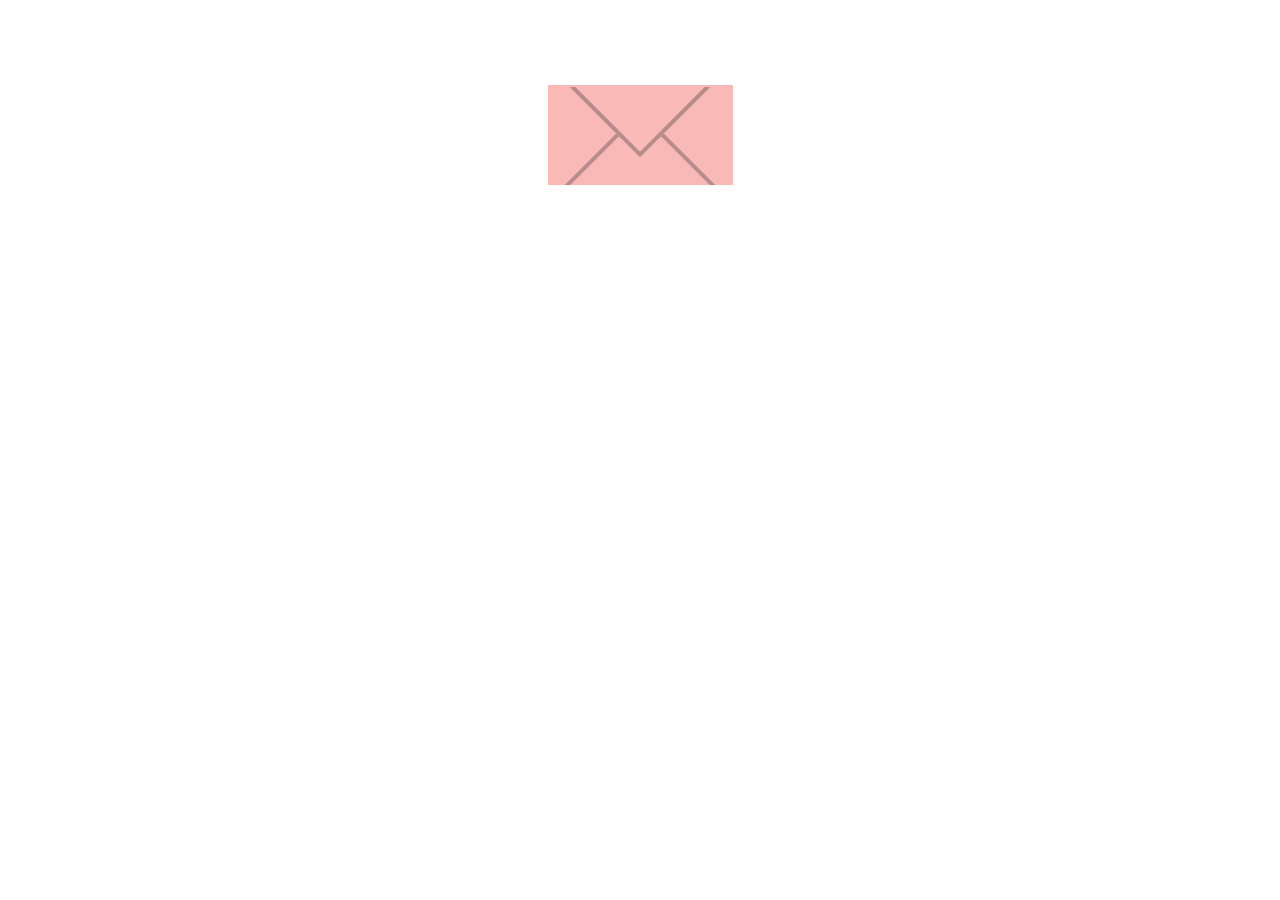
<file: carta.html>
<!DOCTYPE html>
<html lang="pt-br">
<head>
  <meta charset="UTF-8" />
  <title>Carta</title>
  <meta name="viewport" content="width=device-width, initial-scale=1.0" />
  <link rel="stylesheet" href="carta.css" />
  
  <link href="https://fonts.googleapis.com/css?family=Charm|Cousine|Gochi+Hand|Caveat|Special+Elite" 
  rel="stylesheet">
        <link rel="shortcut icon" href="https://i.ibb.co/SPG0QMm/9004758-heart-love-valentine-like-icon.png" >
</head>
<body class="hearts-background tema-azul">


  <!-- Som da carta -->
  <audio id="open-sound" src="imagens/carta.mp3" preload="auto"></audio>

  <!-- Estrutura da carta -->
  <div class="one now">
    <div class="letter now">
      <div class="envelope" onclick="envelopeOpen();">
        <div class="envelope-flap"></div>
        <div class="envelope-paper"></div>
        <div class="envelope-detail"></div>
      </div>
      <div class="paper">
        <div class="paper-close king" onclick="paperClose();">X</div>
        <p class="king txt" id="letter-text"></p>
      </div>
    </div>
    <div class="deliver" onclick="deliverLetter();"></div>
  </div>

<script>
    // ✅ Mensagem fixa que será exibida na carta
const message = `

❤️ Jogo de PERGUNTAS 



1.Qual o seu apelido preferido ?
2. Você se lembra da primeira coisa que eu te falei?
3. Teve um momento em que você percebeu que estava se apaixonando por mim? Qual foi?
4. Quando você sentiu que nosso relacionamento estava ficando sério?
5. Qual foi seu maior medo ou insegurança no começo da nossa relação?
6. Você contou pra alguém quando começamos a nos falar? O que disse?
7.Qual foi o momento mais engraçado que vivemos no começo?
8. Teve algo em mim que te surpreendeu logo no início? (pode ser bom ou ruim)
9.Qual foi o primeiro detalhe meu que você achou fofo ou marcante?
10. O que fez você querer continuar me conhecendo?
11.  O que você pensou quando me viu pela primeira vez?






1. O que você mais ama na nossa relação hoje?
2. Em que momentos você se sente mais amado(a) por mim?
3.Tem algo que você gostaria que a gente fizesse mais juntos?
4. Qual hábito nosso você mais gosta?**
5. Tem algo no nosso relacionamento que você gostaria de melhorar?
6. Qual é o momento do nosso dia que você mais espera?
7. O que você sente que só vive comigo e com mais ninguém?
8. O que mais te faz sentir seguro(a) ao meu lado?
9. Se você tivesse que descrever nosso amor hoje com uma palavra, qual seria?
10. O que eu faço no dia a dia que faz você sorrir sem perceber?





1. Onde você se imagina comigo daqui a 5 anos?
2. Que sonhos você tem para o nosso futuro juntos?
3. Você gostaria de morar comigo? Como imagina nossa casa?
4. Tem alguma viagem ou lugar que você quer muito ir comigo?
5. Como você imagina uma rotina ideal a dois no futuro?
6. Você pensa em casar? Como seria o casamento ideal pra você?
7. Você gostaria de ter filhos? Se sim, como imagina essa fase com a gente?
8. O que você acha que a gente precisa cultivar para ficar juntos por muitos anos?
9. Que tradições você gostaria de criar comigo? (ex: noite do filme, viagens anuais etc.)
10. Quando estivermos velhinhos, o que você quer lembrar da nossa história?





`;


// ✅ Função de digitação da carta
function typeText(text, element) {
  let index = 0;
  element.classList.add('typing');
  element.innerHTML = "";

  const interval = setInterval(() => {
    if (index < text.length) {
      element.innerHTML += text.charAt(index);
      index++;
    } else {
      clearInterval(interval);
    }
  }, 40);
}

// ✅ Abrir carta
function envelopeOpen() {
  const letter = document.querySelector('.letter');
  const letterText = document.getElementById('letter-text');
  const audio = document.getElementById('open-sound');

  letter.classList.add('letter--open');
  letterText.innerHTML = message;
  setTimeout(() => {
    audio.play();
  }, 300);
}


// ✅ Fechar carta
function paperClose() {
  const letter = document.querySelector('.letter');
  const letterText = document.getElementById('letter-text');

  letter.classList.remove('letter--open');
  letterText.innerHTML = "";
}


// ✅ Entregar carta (animação extra se desejar)
function deliverLetter() {
  envelopeOpen();
}

</script>
</body>
</html>
</file>
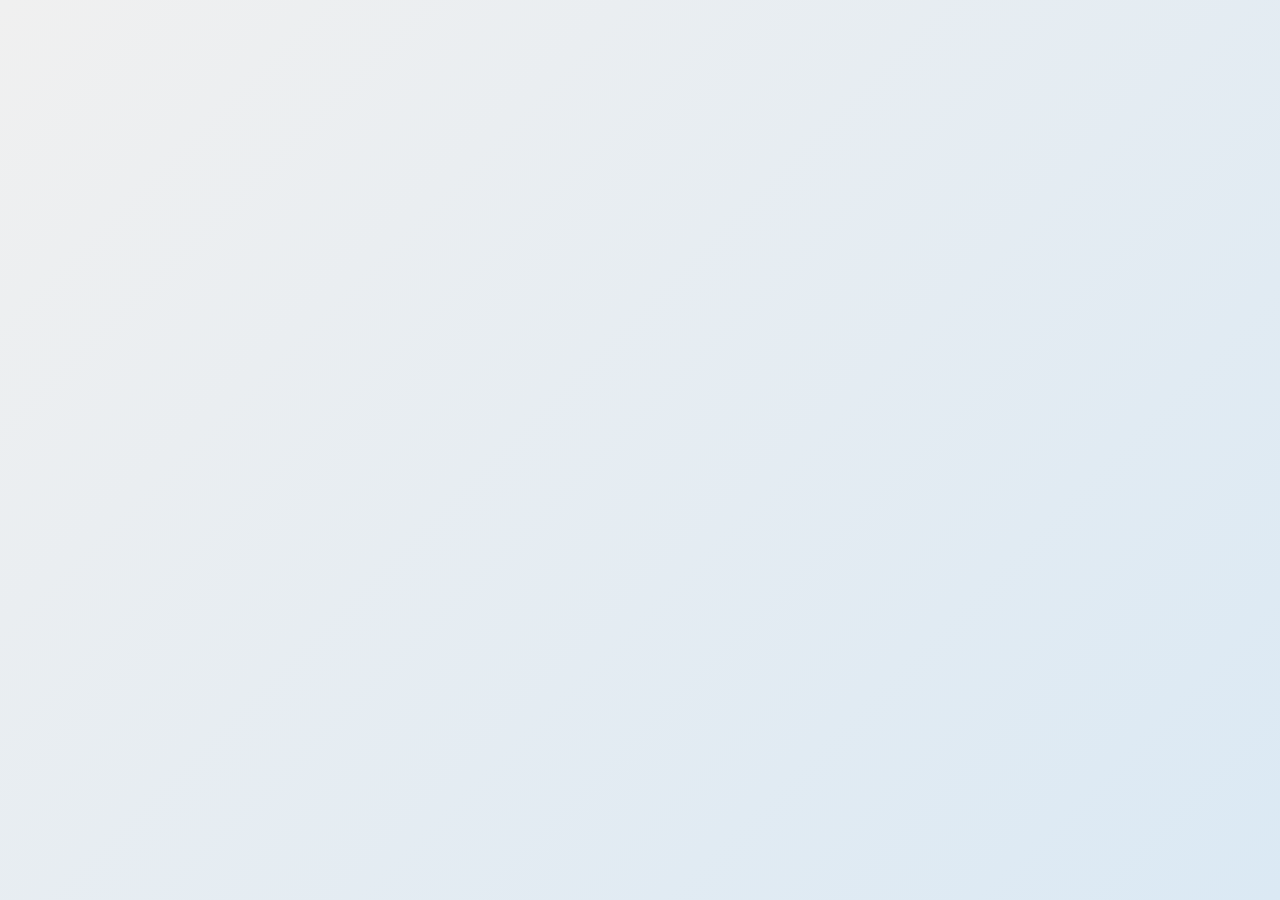
<file: galeria.html>
<!DOCTYPE html>
<html lang="pt-BR">
<head>
  <meta charset="UTF-8">
  <title>Galeria</title>
  <link rel="shortcut icon" href="https://i.ibb.co/SPG0QMm/9004758-heart-love-valentine-like-icon.png" type="image/x-icon">
  <link rel="stylesheet" href="https://cdnjs.cloudflare.com/ajax/libs/font-awesome/6.5.0/css/all.min.css">
  
  <style>
    /* Reset básico */
    * {
      box-sizing: border-box;
      margin: 0;
      padding: 0;
    }

    html, body {
      width: 100%;
      height: 100%;
      font-family: 'Segoe UI', Tahoma, Geneva, Verdana, sans-serif;
      background: linear-gradient(135deg, #f0f0f0, #dbe9f4);
      display: flex;
      justify-content: center;
      align-items: center;
      flex-direction: column;
    }

    .galeria-container {
      width: 100%;
      height: 100%;
      display: flex;
      justify-content: center;
      align-items: center;
    }

    #slider {
      width: 100%;
      max-width: 100%;
      height: 100%;
      max-height: 100%;
      position: relative;
      display: flex;
      justify-content: center;
      align-items: center;
    }

    .imagem-wrapper {
      width: 100%;
      height: 100%;
      display: flex;
      justify-content: center;
      align-items: center;
      position: absolute;
      top: 0;
      left: 0;
      transition: opacity 0.3s ease-in-out;
      opacity: 0;
      pointer-events: none;
    }

    .imagem-wrapper.active {
      opacity: 1;
      pointer-events: all;
      position: relative;
    }

    /* Iframe do Google Drive */
    iframe {
      width: 100%;
      height: 100%;
      border: none;
    }

    /* Permite fullscreen no iframe */
    iframe::-webkit-full-screen {
      width: 100%;
      height: 100%;
    }

    iframe:-ms-fullscreen {
      width: 100%;
      height: 100%;
    }

    iframe:fullscreen {
      width: 100%;
      height: 100%;
    }
  </style>
</head>
<body>

<div class="galeria-container">

  <!-- Slider com vídeo -->
  <div id="slider">
    <div class="imagem-wrapper active">
      <iframe 
        src="https://drive.google.com/file/d/11UfoqpiZdxbY6AjHW8I3Hx8sm3xYgpFb/preview"
        allow="autoplay; fullscreen"
        allowfullscreen>
      </iframe>
    </div>
  </div>

</div>

<script>
  const wrappers = document.querySelectorAll('#slider .imagem-wrapper');
  let index = 0;
  let intervalo;

  function showImage(i) {
    wrappers.forEach((el, idx) => {
      el.classList.toggle('active', idx === i);
    });
  }

  function nextImage() {
    index = (index + 1) % wrappers.length;
    showImage(index);
    resetAutoSlide();
  }

  function startAutoSlide() {
    intervalo = setInterval(nextImage, 5000);
  }

  function stopAutoSlide() {
    clearInterval(intervalo);
  }

  function resetAutoSlide() {
    stopAutoSlide();
    startAutoSlide();
  }

  showImage(index);
  startAutoSlide();

  document.getElementById('slider').addEventListener('mouseenter', stopAutoSlide);
  document.getElementById('slider').addEventListener('mouseleave', startAutoSlide);
</script>

</body>
</html>
</file>
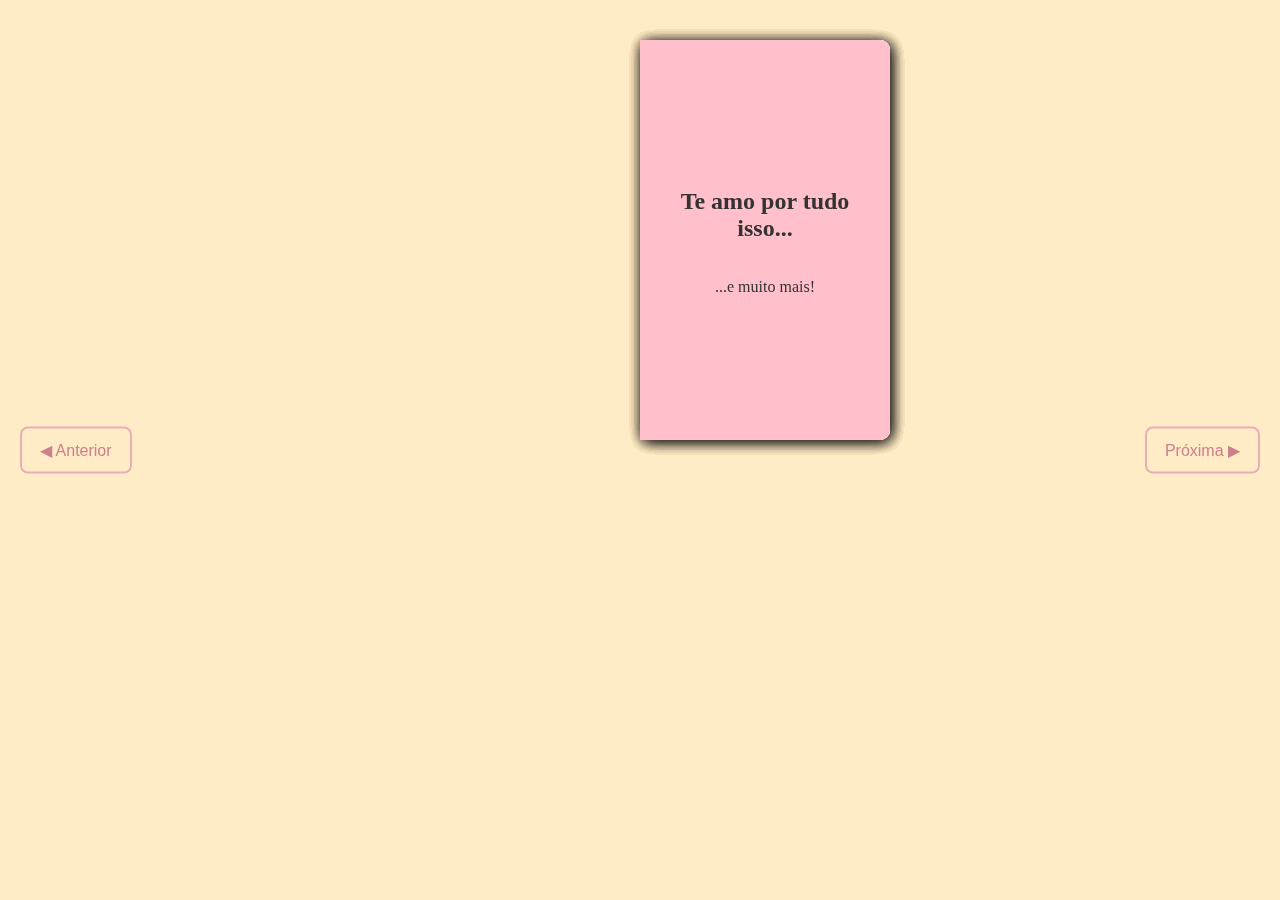
<file: motivos.html>
<!DOCTYPE html>
<html lang="pt-BR">
<head>
  <meta charset="UTF-8">
  <meta name="viewport" content="width=device-width, initial-scale=1.0">
  <title>Motivos</title>
  <link rel="shortcut icon" href="https://i.ibb.co/SPG0QMm/9004758-heart-love-valentine-like-icon.png" type="image/x-icon">
  <style>
    body {
      margin: 0;
      background-color: #ffecc6;
    }
    * {
      box-sizing: border-box;
    }
    .book-section {
      height: 100vh;
      width: 100%;
      padding: 40px 0;
      text-align: center;
    }
    .book-section > .container {
      height: 400px;
      width: 500px;
      position: relative;
      left: 50%;
      transform: translateX(-50%);
      border-radius: 2%;
      margin-bottom: 30px;
      perspective: 1200px;
    }
    .container > .right {
      position: absolute;
      height: 100%;
      width: 50%;
      transition: 0.7s ease-in-out;
      transform-style: preserve-3d;
      right: 0;
      transform-origin: left;
      border-radius: 10px 0 0 10px;
    }
    .right > figure.front,
    .right > figure.back {
      margin: 0;
      height: 100%;
      width: 100%;
      position: absolute;
      left: 0;
      top: 0;
      background-size: cover;
      background-repeat: no-repeat;
      backface-visibility: hidden;
      background-color: white;
      overflow: hidden;
    }
    .right > figure.front {
      background-position: right;
      border-radius: 0 10px 10px 0;
      box-shadow: 2px 2px 15px -2px rgba(0, 0, 0, 0.2);
      display: flex;
      flex-direction: column;
      justify-content: center;
      padding: 20px;
      color: #333;
    }
    .right > figure.back {
      background-position: left;
      border-radius: 10px 0 0 10px;
      box-shadow: -2px 2px 15px -2px rgba(0, 0, 0, 0.2);
      transform: rotateY(180deg);
    }
    .flip {
      transform: rotateY(-180deg);
    }
    .flip::before {
      content: "";
      position: absolute;
      top: 0;
      left: 0;
      z-index: 10;
      width: 100%;
      height: 100%;
      border-radius: 0 10px 10px 0;
      background-color: rgba(0, 0, 0, 0.1);
    }
    .book-section > button {
      position: fixed;
      top: 50%;
      transform: translateY(-50%);
      border: 2px solid #e9adb7;
      background-color: transparent;
      color: #cc808c;
      padding: 12px 18px;
      border-radius: 8px;
      font-size: 16px;
      cursor: pointer;
      z-index: 1000;
      transition: 0.3s ease;
    }
    .book-section > button:hover {
      background-color: #FFC0CB;
      color: #fff;
    }
    .book-section > button:first-of-type {
      left: 20px;
    }
    .book-section > button:last-of-type {
      right: 20px;
    }
    .front#cover,
    .back#back-cover {
      background-color: #FFC0CB;
      font-family: calibri;
      text-align: left;
      padding: 0 30px;
    }
    .front#cover h1 {
      color: #333333;
      margin-bottom: 5px;
    }
    .front#cover p {
      color:#333333;
      font-size: 14px;
    }
    #icon1 img {
  height: 100px;
  width: 100px;
  position: absolute;
  bottom: 0;
  right: 10px;

}
  #icon3 img {
  height: 170px;
  width: 170px;
  position: absolute;
  bottom: -30px;
  left: 110px;
  }

   #icon4 img {
  height: 120px;
  width: 120px;
  position: absolute;
  bottom: -5px;
  left: 130px;
  }

     #icon6 img {
  height: 90px;
  width: 90px;
  position: absolute;
  bottom: 20px;
  left: 160px;
  }
     #icon8 img {
  height: 150px;
  width:150px;
  position: absolute;
  bottom: -30px;
  left: 130px;
  }
     #icon9 img {
  height: 100px;
  width:80px;
  position: absolute;
  bottom: 10px;
  left: 190px;
  }

     #icon10 img {
  height: 200px;
  width:150px;
  position: absolute;
  bottom: -70px;
  left: 100px;
  }


  </style>
</head>
<body>
  <div class="book-section">
    <div class="container">

      <!-- Capa -->
      <div class="right">
        <figure class="back" id="back-cover"></figure>
        <figure class="front" id="cover">

        </figure>
      </div>
 <div class="right">
        <figure class="back" style=></figure>
        <figure class="front" style=>
          <div style="background:rgba(255,255,255,0.8);padding:20px;height:100%;">
            <h2>Motivo 10</h2>
            <p>Eu amo os seus buchechões</p>
                        <div id="icon10">
  <img src="imagens/icon11.png" alt="">
</div>
          </div>
        </figure>
      </div>

      <div class="right">
        <figure class="back" style=></figure>
        <figure class="front" style=>
          <div style="background:rgba(255,255,255,0.8);padding:20px;height:100%;">
            <h2>Motivo 9</h2>
            <p>Eu amo o seu cheiro e o seu suvaco</p>
                        <div id="icon9">
  <img src="imagens/icon9.png" alt="">
</div>
          </div>
        </figure>
      </div>


      <div class="right">
        <figure class="back" style=></figure>
        <figure class="front" style=>
          <div style="background:rgba(255,255,255,0.8);padding:20px;height:100%;">
            <h2>Motivo 8</h2>
            <p>Eu amo seu jeito de cuidar de mim.</p>
                        <div id="icon8">
  <img src="imagens/icon8.png" alt="">
</div>
          </div>
        </figure>
      </div>


      <div class="right">
        <figure class="back" style=></figure>
        <figure class="front" style=>
          <div style="background:rgba(255,255,255,0.8);padding:20px;height:100%;">
            <h2>Motivo 7</h2>
            <p>Eu amo o jeito que você enrola o cabelo por causa do seu TDAH kkkkk</p>
                        <div id="icon1">
  <img src="imagens/icon7.png" alt="">
</div>
          </div>
        </figure>
      </div>

   
      <div class="right">
        <figure class="back" style=></figure>
        <figure class="front" style=>
          <div style="background:rgba(255,255,255,0.8);padding:20px;height:100%;">
            <h2>Motivo 6</h2>
            <p>Eu amo o seu abraço e a sensação de estar completo quando estou com você. Quando voce olha pra mim, é como se eu não estivesse sozinho no mundo.</p>
                        <div id="icon6">
  <img src="imagens/icon6.png" alt="">
</div>
          </div>
        </figure>
      </div>

   
      <div class="right">
        <figure class="back" style=></figure>
        <figure class="front" style=>
          <div style="background:rgba(255,255,255,0.8);padding:20px;height:100%;">
            <h2>Motivo 5</h2>
            <p>Eu amo o seu beijo e o seu corpo </p>
                        <div id="icon1">
  <img src="imagens/icon5.png" alt="">
</div>
          </div>
        </figure>
      </div>

 
      <div class="right">
        <figure class="back" style=></figure>
        <figure class="front" style=>
          <div style="background:rgba(255,255,255,0.8);padding:20px;height:100%;">
            <h2>Motivo 4</h2>
            <p>Eu amo o seu cabelo e o seu jeito espontaneo e doidinha</p>
                                  <div id="icon4">
  <img src="imagens/icon4.png" alt="">
</div>
          </div>
        </figure>
      </div>


      <div class="right">
        <figure class="back" style=></figure>
        <figure class="front" style=>
          <div style="background:rgba(255,255,255,0.8);padding:20px;height:100%;">
            <h2>Motivo 3</h2>
            <p>Eu amo quando você começa a falar coisas nada a ver quando ta pegando no sono e quando a  sua boca fica aberta enquanto você dorme</p>
                        <div id="icon3">
  <img src="imagens/icon3.png" alt="">
</div>
          </div>
        </figure>
      </div>


      <div class="right">
        <figure class="back" style=></figure>
        <figure class="front" style=>
          <div style="background:rgba(255,255,255,0.8);padding:20px;height:100%;">
            <h2>Motivo 2</h2>
            <p>Eu amo o seu esforço e o jeito que você me inspira a ser alguém melhor.</p>
             <div id="icon1">
  <img src="imagens/icon2.png" alt="">
</div>
          </div>
        </figure>
      </div>


      <div class="right">
        <figure class="back" style=></figure>
        <figure class="front" style=>
          <div style="background:rgba(255,255,255,0.8);padding:20px;height:100%;">
            <h2>Motivo 1</h2>
            <p>Eu amo o seu sorriso </p>
            <div id="icon1">
  <img src="imagens/icon1.png" alt="">
</div>
          </div>
        </figure>
      </div>

    
      <div class="right">
        <figure class="back" style=></figure>
        <figure class="front" style="background:pink;">
          <div style="background:pink;height:100%;display:flex;align-items:center;justify-content:center;flex-direction:column;">
            <h2>Te amo por tudo isso...</h2>
            <p>...e muito mais!</p>
          </div>
        </figure>
      </div>

    </div>

    <button onclick="turnLeft()">◀ Anterior</button>
    <button onclick="turnRight()">Próxima ▶</button>
  </div>

  <script>
    var right = document.getElementsByClassName("right");
    var currentIndex = right.length - 1;

    for (var i = 0; i < right.length; i++) {
      right[i].className = "right";
      right[i].style.zIndex = i;
    }

    function turnRight() {
      if (currentIndex > 0) {
        right[currentIndex].classList.add("flip");
        right[currentIndex].style.zIndex = right.length + currentIndex;
        currentIndex--;
      }
    }

    function turnLeft() {
      if (currentIndex < right.length - 1) {
        currentIndex++;
        right[currentIndex].classList.remove("flip");
        right[currentIndex].style.zIndex = currentIndex;
      }
    }
  </script>
</body>
</html>
</file>
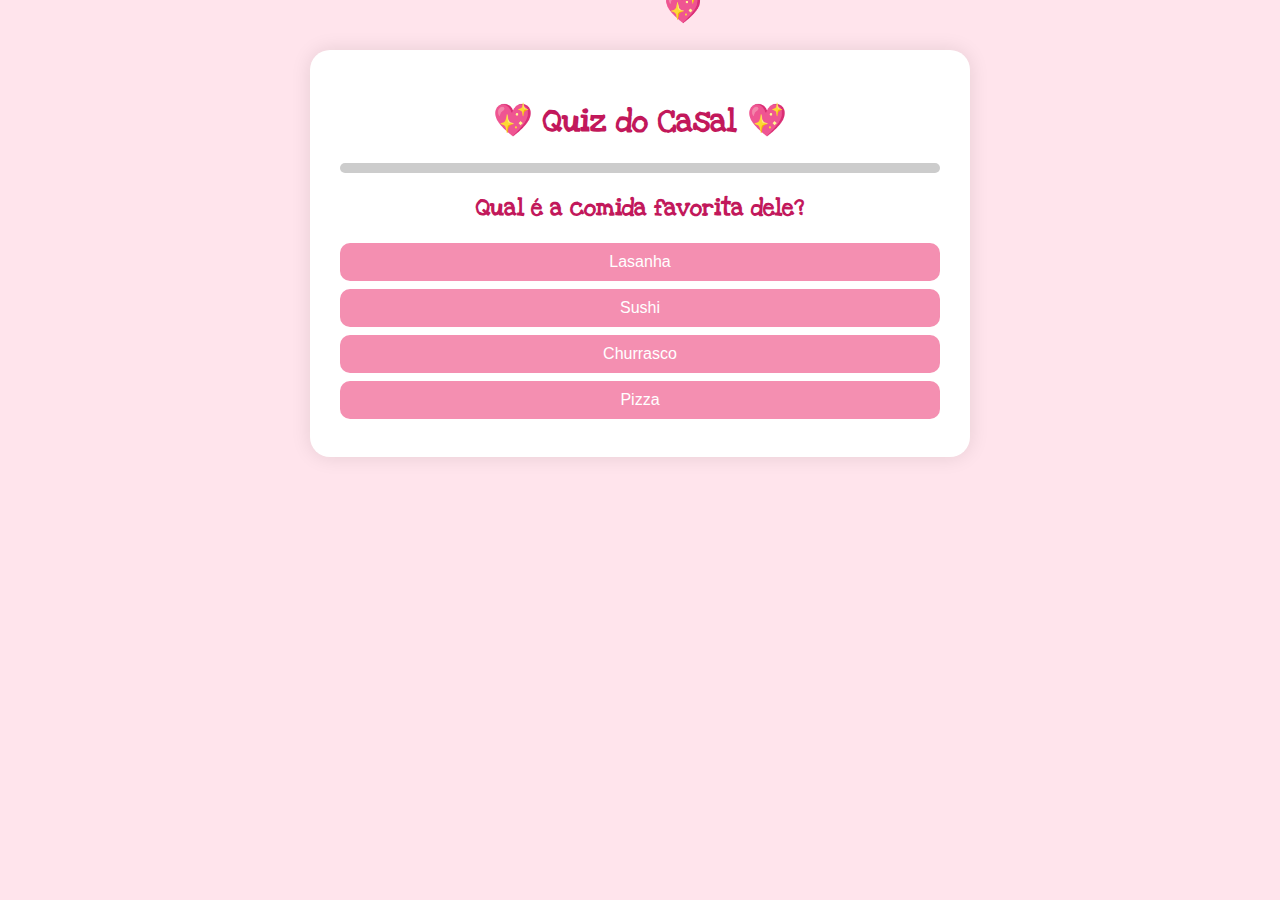
<file: quiz.html>
<!DOCTYPE html>
<html lang="pt-BR">
<head>
  <meta charset="UTF-8" />
  <meta name="viewport" content="width=device-width, initial-scale=1.0"/>
  <title>Quiz do Casal 💕</title>
  <link rel="shortcut icon" href="https://i.ibb.co/SPG0QMm/9004758-heart-love-valentine-like-icon.png" type="image/x-icon">
  <link href="https://fonts.googleapis.com/css2?family=Love+Ya+Like+A+Sister&display=swap" rel="stylesheet">
  <style>
    body {
      font-family: 'Love Ya Like A Sister', cursive;
      margin: 0;
      padding: 0;
      background-color: #ffe4ec;
      color: #c2185b;
      overflow-x: hidden;
    }

    .quiz-container {
      max-width: 600px;
      margin: 50px auto;
      padding: 30px;
      border-radius: 20px;
      background: white;
      box-shadow: 0 0 20px rgba(0,0,0,0.1);
      text-align: center;
    }

    #progress-bar {
      width: 100%;
      background: #ccc;
      height: 10px;
      border-radius: 5px;
      margin-bottom: 20px;
      overflow: hidden;
    }

    #progress {
      height: 100%;
      width: 0%;
      background: linear-gradient(to right, #f48fb1, #c2185b);
      transition: width 0.3s;
    }

    button {
      font-size: 16px;
      padding: 10px 20px;
      margin: 10px;
      border-radius: 10px;
      border: none;
      cursor: pointer;
      background-color: #f48fb1;
      color: white;
    }

    .answer-btn {
      display: block;
      width: 100%;
      margin: 8px auto;
    }

    .correct {
      color: green;
      font-weight: bold;
    }

    .incorrect {
      color: red;
      font-weight: bold;
    }

    .hearts-background span {
      position: fixed;
      top: -10px;
      animation: fall linear forwards;
      z-index: 0;
    }

    @keyframes fall {
      to {
        transform: translateY(100vh) rotate(360deg);
        opacity: 0;
      }
    }
  </style>
</head>
<body class="hearts-background">

  <div class="quiz-container">
    <h1>💖 Quiz do Casal 💖</h1>
    <div id="progress-bar"><div id="progress"></div></div>
    <div id="quiz"></div>
    <div id="resultado"></div>
    <button onclick="nextQuestion()" id="nextBtn" style="display: none;">Próxima 💌</button>
    <button onclick="restartQuiz()" id="restartBtn" style="display:none;">Tentar de novo 🔁</button>
  </div>

  <script>
    const container = document.body;
    setInterval(() => {
      const heart = document.createElement("span");
      heart.innerText = "💖";
      heart.classList.add("hearts-background");
      const size = Math.random() * 20 + 20;
      heart.style.left = `${Math.random() * 100}%`;
      heart.style.fontSize = `${size}px`;
      heart.style.animationDuration = `${Math.random() * 3 + 3}s`;
      container.appendChild(heart);
      setTimeout(() => heart.remove(), 6000);
    }, 500);

    let currentQuestionIndex = 0;
    let score = 0;

    const questions = [
      {
        question: "Qual é a comida favorita dele?",
        answers: ["Pizza", "Sushi", "Churrasco", "Lasanha"],
        correctAnswer: "Pizza"
      },
      {
        question: "Onde foi o primeiro encontro?",
        answers: ["Praça", "Praia", "Restaurante", "Shopping"],
        correctAnswer: "Praça"
      },
      
      {
        question: "Quem é mais romântico?",
        answers: ["Ele", "Ela", "Os dois", "Nenhum 😅"],
        correctAnswer: "Ele"
      },
      
      {
        question: "Qual foi o assunto da nossa primeira conversa no insta?",
        answers: ["Academia", "Escola", "Série", "Filme"],
        correctAnswer: "Academia"
      },

       {
        question: "Quando foi o primeiro beijo",
        answers: ["01/11/2023", "08/11/2023", " 07/11/2023", "10/11/2023 "],
        correctAnswer: "01/11/2023"
      },
      

 {
        question: "Quem disse eu te amo primeiro?",
        answers: ["Ele", "Ela", "Os dois", "Nenhum 😂"],
        correctAnswer: "Ele"
      },


      {
        question: "Qual foi a data do pedido de namoro? 🤨 OBS: Acho bom acertar essa. Em caso de erro você sera penalizada",
        answers: ["07/11/2023", "08/10/2024", "08/11/2023", "12/06/2023"],
        correctAnswer: "07/11/2023"
      }
    ];

    function shuffle(array) {
      return array.sort(() => Math.random() - 0.5);
    }

    function loadQuestion() {
      const question = questions[currentQuestionIndex];
      const shuffledAnswers = shuffle([...question.answers]);

      document.getElementById('quiz').innerHTML = `
        <h2>${question.question}</h2>
        <div class="answers">
          ${shuffledAnswers.map(answer => `
            <button class="answer-btn" onclick="checkAnswer('${answer.replace(/'/g, "\\'")}')">${answer}</button>
          `).join('')}
        </div>
      `;
      updateProgress();
    }

    function checkAnswer(selectedAnswer) {
      const question = questions[currentQuestionIndex];
      const feedback = document.getElementById('resultado');
      if (selectedAnswer === question.correctAnswer) {
        score++;
        feedback.innerHTML = `<p class="correct">Correto! 🎉</p>`;
      } else {
        feedback.innerHTML = `<p class="incorrect">Errado! 😔 A certa era: ${question.correctAnswer}</p>`;
      }
      document.querySelectorAll('.answer-btn').forEach(btn => btn.disabled = true);
      document.getElementById('nextBtn').style.display = 'inline-block';
    }

    function nextQuestion() {
      currentQuestionIndex++;
      if (currentQuestionIndex < questions.length) {
        loadQuestion();
        document.getElementById('nextBtn').style.display = 'none';
        document.getElementById('resultado').innerHTML = '';
      } else {
        showResults();
      }
    }

    function restartQuiz() {
      score = 0;
      currentQuestionIndex = 0;
      document.getElementById('restartBtn').style.display = 'none';
      document.getElementById('nextBtn').style.display = 'none';
      document.getElementById('resultado').innerHTML = '';
      loadQuestion();
    }

    function showResults() {
      const resultado = document.getElementById('resultado');
      let mensagem = score === questions.length ? '🎉 Uau! Vocês são perfeitos!' :
                      score >= questions.length * 0.75 ? `Muito bem! ${score}/${questions.length}` :
                      `Hmm, só ${score}/${questions.length} 😅`;
      resultado.innerHTML = `<p>${mensagem}</p>`;
      document.getElementById('nextBtn').style.display = 'none';
      document.getElementById('restartBtn').style.display = 'inline-block';
    }

    function updateProgress() {
      const progress = document.getElementById('progress');
      progress.style.width = `${(currentQuestionIndex / questions.length) * 100}%`;
    }

    // Inicia o quiz
    loadQuestion();
  </script>
</body>
</html>
</file>
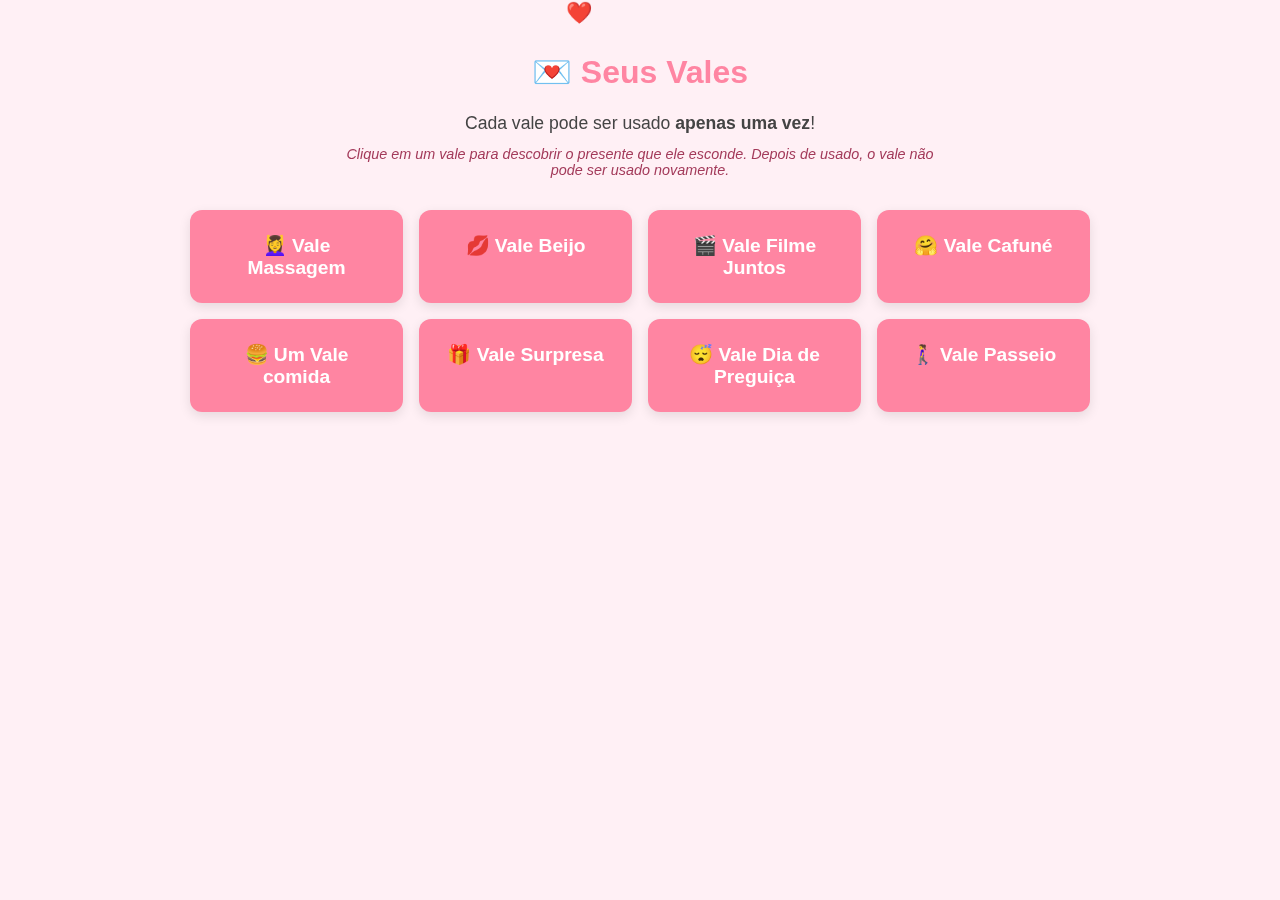
<file: vales.html>
<!DOCTYPE html>
<html lang="pt-br">
<head>
  <meta charset="UTF-8" />
  <meta name="viewport" content="width=device-width, initial-scale=1.0"/>
  
  <title>Vales Presente</title>
    <link rel="shortcut icon" href="https://i.ibb.co/SPG0QMm/9004758-heart-love-valentine-like-icon.png" type="image/x-icon">
  <style>
    :root {
      --rosa: #ff85a2;
      --branco: #fff;
      --fundo: #fff0f5;
    }

    body {
      margin: 0;
      font-family: 'Segoe UI', Tahoma, Geneva, Verdana, sans-serif;
      background: var(--fundo);
      display: flex;
      flex-direction: column;
      align-items: center;
      padding: 2rem;
      min-height: 100vh;
      box-sizing: border-box;
    }

    h1 {
      color: var(--rosa);
      text-align: center;
      margin-bottom: 0.25rem;
    }

    p {
      max-width: 600px;
      text-align: center;
      font-size: 1.1rem;
      color: #444;
      margin-bottom: 0.75rem;
    }

    p.info {
      font-size: 0.9rem;
      color: #a33a5a;
      margin-top: 0;
      margin-bottom: 2rem;
      font-style: italic;
    }

    .vales-container {
      display: grid;
      grid-template-columns: repeat(auto-fit, minmax(180px, 1fr));
      gap: 1rem;
      width: 100%;
      max-width: 900px;
    }

    .vale {
      background-color: var(--rosa);
      color: var(--branco);
      padding: 1.5rem;
      border-radius: 12px;
      box-shadow: 0 4px 12px rgba(0,0,0,0.1);
      text-align: center;
      cursor: pointer;
      transition: transform 0.3s ease, background 0.3s ease;
      position: relative;
      user-select: none;
    }

    .vale:hover:not(.revelado) {
      transform: scale(1.05);
      background-color: #ff6490;
    }

    .vale.revelado {
      background-color: #fff;
      color: #ff6490;
      border: 2px dashed #ff6490;
      cursor: default;
      transform: none !important;
    }

    .vale span {
      display: block;
      font-size: 1.2rem;
      font-weight: bold;
      user-select: none;
    }

    .mensagem {
      margin-top: 1rem;
      font-size: 1rem;
    }

    .coracoes {
      position: fixed;
      top: 0;
      left: 0;
      pointer-events: none;
      width: 100%;
      height: 100%;
      overflow: hidden;
      z-index: -1;
    }

    .coração {
      position: absolute;
      color: pink;
      font-size: 24px;
      animation: subir 5s linear infinite;
    }

    @keyframes subir {
      0% {
        transform: translateY(100vh) scale(1);
        opacity: 1;
      }
      100% {
        transform: translateY(-10vh) scale(0.5);
        opacity: 0;
      }
    }
  </style>
</head>
<body>
  <h1>💌 Seus Vales </h1>
  <p> Cada vale pode ser usado <strong>apenas uma vez</strong>!</p>
  <p class="info">Clique em um vale para descobrir o presente que ele esconde. Depois de usado, o vale não pode ser usado novamente.</p>

  <div class="vales-container">
    <div class="vale" onclick="mostrar(this, 'Um vale MASSAGEM relaxante feita por mim! 👐')">
      <span>💆‍♀️ Vale Massagem</span>
    </div>
    <div class="vale" onclick="mostrar(this, 'Um vale BEIJO sempre que quiser 😘 ')">
      <span>💋 Vale Beijo</span>
    </div>
    <div class="vale" onclick="mostrar(this, 'Um vale FILME com pipoca e aconchego 🍿❤️')">
      <span>🎬 Vale Filme Juntos</span>
    </div>
    <div class="vale" onclick="mostrar(this, 'Um vale CAFUNÉ no colo 🥰')">
      <span>🤗 Vale Cafuné</span>
    </div>
    <div class="vale" onclick="mostrar(this, ' Um vale comida')">
      <span>  🍔 Um Vale comida</span>
    </div>
    <div class="vale" onclick="mostrar(this, 'Um vale “FAÇO O QUE VOCÊ QUISER”! 😄')">
      <span>🎁 Vale Surpresa</span>
    </div>
    <div class="vale" onclick="mostrar(this, 'Um vale DIA DE PREGUIÇA: eu cuido de tudo! 🛌')">
      <span>😴 Vale Dia de Preguiça</span>
    </div>

    <div class="vale" onclick="mostrar(this, 'Um vale UM PASSEIO ROMÂNTICO só nós dois 🌅')">
      <span>🚶‍♀️ Vale Passeio</span>
    </div>



  <div class="coracoes"></div>

  <script>
    function mostrar(elemento, mensagem) {
      if (!elemento.classList.contains("revelado")) {
        elemento.classList.add("revelado");
        elemento.innerHTML = `<span>${mensagem}</span>`;
      }
    }

    // corações flutuantes
    const coracoes = document.querySelector(".coracoes");
    setInterval(() => {
      const coração = document.createElement("div");
      coração.classList.add("coração");
      coração.innerText = "❤️";
      coração.style.left = Math.random() * 100 + "vw";
      coração.style.fontSize = Math.random() * 20 + 16 + "px";
      coracoes.appendChild(coração);
      setTimeout(() => coração.remove(), 5000);
    }, 400);
  </script>
</body>
</html>
</file>
<file: carta.css>
/* Animação de entrega do envelope, movendo-o para a direita */
@keyframes delivery {
  0% { transform: translateX(0); }
  100% { transform: translateX(1500px); }
}

/* Animação de "subir e depois aumentar", onde o envelope sobe e o papel é escalado */
@keyframes upthenscale {
  0% { transform: translateY(400px); }
  50% { transform: translateY(0); }
  60% {
    height: 200px;
    width: 160px;
    transform: translateY(0);
  }
  100% {
    height: auto;
    width: 100%;
    transform: translateY(0);
  }
}

/* Animação de "escalar e descer", onde o envelope diminui e depois desce */
@keyframes scalethendown {
  0% {
    height: auto;
    width: 100%;
    transform: translateY(0);
  }
  50% {
    height: 60px;
    width: 160px;
    transform: translateY(0);
  }
  60% {
    transform: translateY(0);
  }
  100% {
    transform: translateY(400px);
  }
}


/* Animação de fade vermelha, alterando a cor de fundo */
@keyframes redfade {
  0%, 50% { background-color: black; }
  100% { background-color: #991e1e; }
}




/* Estilos globais do corpo da página */
body {
  background-color: #ffffff;
  min-height: 100vh;
  margin: 0;
  font-family: 'Charm', cursive;
  overflow-x: hidden;
}

/* Estilos para o nome da Sarah */
.sarah {
  color: #080138;
  font-size: 2.5em;
  font-family: "Charm", cursive;
}

/* Estilos para o nome do King */
.king {
  color: #270907;
  font-size: 2.5em;
  font-family: "Gochi Hand", cursive;
}

/* Container principal do conteúdo */
#first {
  max-width: 1000px;
  margin: auto;
}

/* Estilos para o texto da carta */
.txt {
  padding: 40px;
  font-size: 1.5em;
  white-space: pre-wrap;
}

/* Classe para exibir a carta já aberta */
.now {
  display: block;
}

/* Classe para esconder a carta antes de ser aberta */
.not-yet {
  display: none;
}

/* Estilos para a carta em si */
.letter {
  margin: auto;
  max-width: 1000px;
  min-height: 500px;
  position: relative;
  overflow: hidden;
  display: block;
  bottom: 35vh;
}

/* Animação de abertura da carta */
.letter--open .paper {
  animation: upthenscale 0.6s forwards;
}

/* Animação de fechamento da carta */
.letter--close .paper {
  animation: scalethendown 0.8s forwards;
}



/* Exibição do botão de fechar a carta */
.letter--open .paper-close {
  visibility: visible;

}

/* Esconde o texto quando a carta está fechada */
.letter--close .txt {
  visibility: hidden;
}

/* Quando a carta está aberta, não há restrições de altura */
.letter--open {
  height: auto;
}

/* Efeito do flap do envelope quando a carta está fechada */
.letter--close .envelope-flap {
  transform: translateY(-60px);
}

/* Estilos para o papel da carta */
.paper {
  height: 60px;
  width: 0;
  background: #f1f0c3;
  transform: translateY(400px);
  margin: auto;
  transition: transform 0.3s ease;
  border-radius: 4px;
  position: relative;
  z-index: 2;
  overflow: hidden;
  bottom: 50px;
}

/* Papel superior da carta (na frente) */
.paper--top {
  z-index: 3;
}

/* Estilos para o envelope */
.envelope {
  width: 185px;
  height: 100px;
  background: #f36363;
  position: relative;
  margin: auto;
  z-index: 1;
  cursor: pointer;
  border-radius: 4px;
  transition: box-shadow 0.3s ease;
  transform: translateY(400px);
  animation: wiggle 0.3s 0.2s infinite;
  margin-bottom: 250px;
}

/* Efeito de pausa da animação ao passar o mouse sobre o envelope */
.envelope:hover {
  animation-play-state: paused;
}

/* Efeito de "flap" do envelope ao passar o mouse */
.envelope:hover .envelope-paper {
  transform: translateY(-35px);
}

/* Esconde detalhes do envelope ao passar o mouse */
.envelope:hover .envelope-detail::after {
  visibility: hidden;
}

/* Estilos do papel dentro do envelope */
.envelope-paper {
  height: 80px;
  width: 180px;
  background: #f1f0c3;
  transform: translateY(0);
  margin: 0 auto;
  border-radius: 4px;
  position: absolute;
  border: 2px solid transparent;
}

/* Esconde o papel e o envelope detalhado quando a carta está aberta ou fechada */
.letter--open .envelope-paper,
.letter--open .envelope-detail::after,
.letter--close .envelope-paper,
.letter--close .envelope-detail::after {
  visibility: hidden;
}

/* Estilos do flap do envelope */
.envelope-flap {
  width: 0;
  height: 0;
  border-left: 80px solid transparent;
  border-right: 80px solid transparent;
  border-bottom: 60px solid #FFE4F0;
  position: absolute;
  top: 0;
  left: 0;
  right: 0;
  margin: auto;
  transform: translateY(0);
}

/* Animação do flap do envelope ao abrir a carta */
.letter--open .envelope-flap {
  transform: translateY(-60px);
}

/* Detalhes adicionais do envelope */
.envelope-detail {
  overflow: hidden;
  height: 100%;
  width: 100%;
  position: absolute;
  background: #F8B9B7;
  border-top: 2px solid transparent;
}

/* Detalhes gráficos adicionais do envelope */
.envelope-detail:before,
.envelope-detail:after {
  content: "";
  width: 100px;
  height: 100px;
  background: #F8B9B7;
  position: absolute;
  left: 0;
  right: 0;
  margin: auto;
  transform: rotate(45deg);
  border: 4px solid #b88c8b;
}

/* Detalhes do envelope */
.envelope-detail:before {
  top: 45px;
}

.envelope-detail:after {
  top: -60px;
}

/* Estilos do envelope dobrado */
.envelope__fold {
  height: 0px;
  width: 185px;
  background: #f36363;
  border: 4px solid #470f0f;
  position: absolute;
  bottom: 40px;
  left: 0;
  right: 0;
  margin: auto;
  transition: all 0.3s ease;
  border-radius: 4px;
}

/* Estilos para o botão de fechar a carta */
.paper-close {
  position: absolute;
  right: 20px;
  top: 10px;
  font-size: 1.5em;
  cursor: pointer;
  z-index: 4;
  visibility: hidden;
}

/* Animação de entrega do envelope */
.letter--delivered {
  animation: delivery 0.5s alternate 2;
}

/* Classe para esconder um elemento com animação de fade */
.hide {

}
</file>
